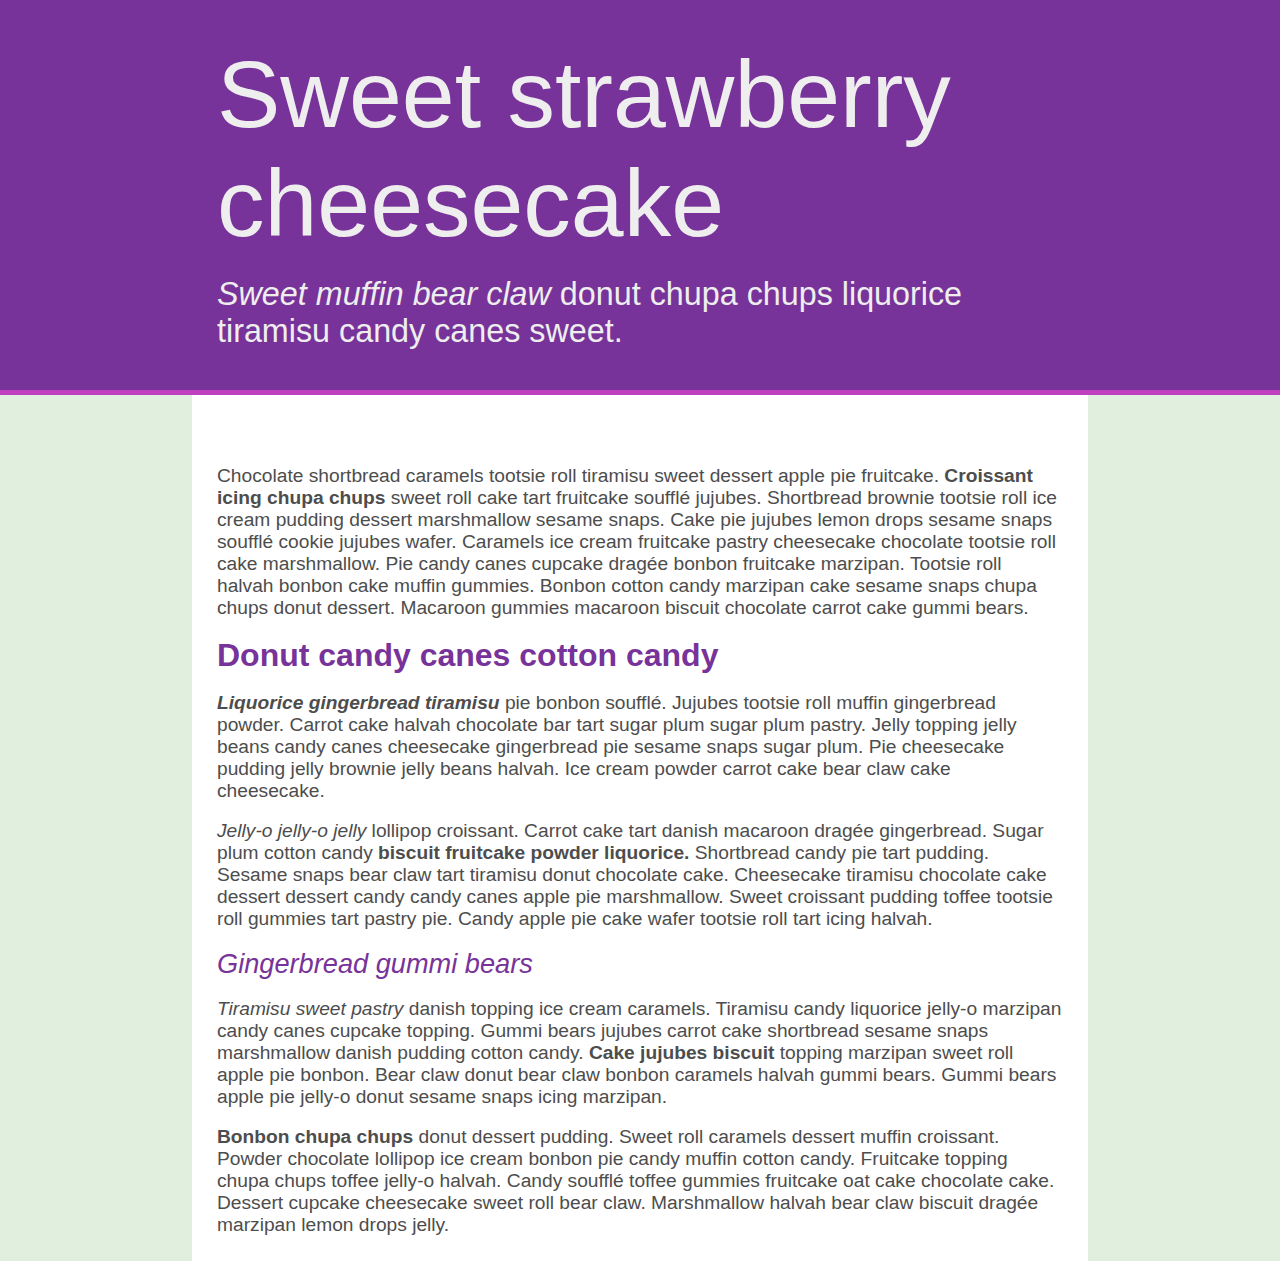
<file: index.html>
<!DOCTYPE html>
<html>
<head>
  <meta charset="utf-8">
  <meta name="viewport" content="width=device-width">
  <title>JS Bin</title>
  <style>
  
  * {
    margin: 0;
    padding: 0;
    box-sizing: border-box;
    /*evita que el elemento contenedor se desborde*/
}

html {
    font-family: 'Roboto', sans-serif;
}

header {
    width: 100%;
    background-color: #739;
    border-bottom: 5px solid #bf40bf;
}

header .cajaA {
    width: 70%;
    padding: 40px 25px;
    background-color: #739;
    margin: auto ;
    /* el margin auto es para que el contenedor div este alineado al centro*/
    color: #eee;
}

header .cajaA h1 {
    font-size: 95px;
    font-weight: lighter;
  margin:0 auto;
}

header .cajaA p {
    font-size: 32.3px;
}

main {
    width: 100%;
    background-color: #E0EFDE;
    color: #4d4d4d;
}

main .cajaB {
    width: 70%;
    background-color: #fff;
    padding: 70px 25px 25px 25px;
    margin: auto;
}

main h2,
h3 {
    color: #739;
}

main h2 {
    font-size: 2rem;
}

main h3 {
    font-size: 1.7rem;
    font-weight: lighter;
}

main p {
    font-size: 1.2rem;
}
  </style>
</head>
<body>

  <header>
        <div class="cajaA">
            <h1>Sweet strawberry cheesecake</h1><br>
            <p><i>Sweet muffin bear claw</i> donut chupa chups liquorice tiramisu candy canes sweet.</p>
        </div>
    </header>
    <main>
        <div class="cajaB">
            <p>Chocolate shortbread caramels tootsie roll tiramisu sweet dessert apple pie fruitcake. <strong>Croissant
                    icing chupa chups</strong> sweet roll cake tart fruitcake soufflé jujubes. Shortbread brownie
                tootsie roll ice cream pudding dessert marshmallow sesame snaps. Cake pie jujubes lemon drops sesame
                snaps soufflé cookie jujubes wafer. Caramels ice cream fruitcake pastry cheesecake chocolate tootsie
                roll cake marshmallow. Pie candy canes cupcake dragée bonbon fruitcake marzipan. Tootsie roll halvah
                bonbon cake muffin gummies. Bonbon cotton candy marzipan cake sesame snaps chupa chups donut dessert.
                Macaroon gummies macaroon biscuit chocolate carrot cake gummi bears.</p><br>
            <h2>Donut candy canes cotton candy</h2><br>
            <p><em><strong>Liquorice gingerbread tiramisu</strong></em> pie bonbon soufflé. Jujubes tootsie roll muffin
                gingerbread powder. Carrot cake halvah chocolate bar tart sugar plum sugar plum pastry. Jelly topping
                jelly beans candy canes cheesecake gingerbread pie sesame snaps sugar plum. Pie cheesecake pudding jelly
                brownie jelly beans halvah. Ice cream powder carrot cake bear claw cake cheesecake.</p><br>
            <p><em>Jelly-o jelly-o jelly</em> lollipop croissant. Carrot cake tart danish macaroon dragée gingerbread.
                Sugar plum cotton candy <strong>biscuit fruitcake powder liquorice.</strong> Shortbread candy pie tart
                pudding. Sesame snaps bear claw tart tiramisu donut chocolate cake. Cheesecake tiramisu chocolate cake
                dessert dessert candy candy canes apple pie marshmallow. Sweet croissant pudding toffee tootsie roll
                gummies tart pastry pie. Candy apple pie cake wafer tootsie roll tart icing halvah.</p><br>
            <h3><em>Gingerbread gummi bears</em></h3><br>
            <p><em>Tiramisu sweet pastry</em> danish topping ice cream caramels. Tiramisu candy liquorice jelly-o
                marzipan candy canes cupcake topping. Gummi bears jujubes carrot cake shortbread sesame snaps
                marshmallow danish pudding cotton candy. <strong>Cake jujubes biscuit</strong> topping marzipan sweet
                roll apple pie bonbon. Bear claw donut bear claw bonbon caramels halvah gummi bears. Gummi bears apple
                pie jelly-o donut sesame snaps icing marzipan.</p><br>
            <p><strong>Bonbon chupa chups</strong> donut dessert pudding. Sweet roll caramels dessert muffin croissant.
                Powder chocolate lollipop ice cream bonbon pie candy muffin cotton candy. Fruitcake topping chupa chups
                toffee jelly-o halvah. Candy soufflé toffee gummies fruitcake oat cake chocolate cake. Dessert cupcake
                cheesecake sweet roll bear claw. Marshmallow halvah bear claw biscuit dragée marzipan lemon drops jelly.
            </p>
        </div>
    </main>
  
</body>
</html>
</file>
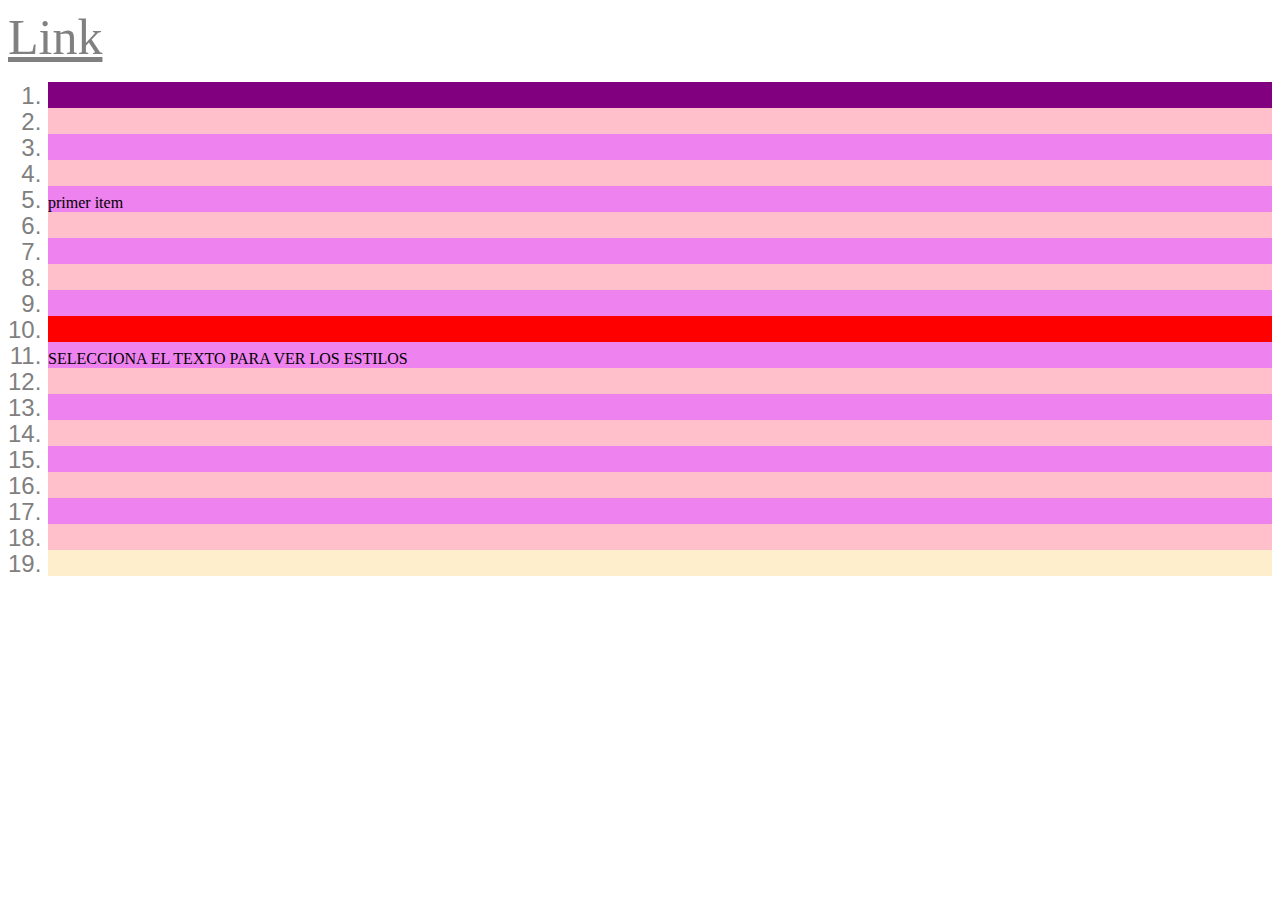
<file: Nov 18 10 58 AM.html>
<!DOCTYPE html>
<html>
<head>
  <meta charset="utf-8">
  <meta name="viewport" content="width=device-width">
  <title>JS Bin</title>
  <style>
  
  a{
 font-size: 10rem;
}
   
    a:hover{
  font-size: 9rem;
  color:yellowgreen;
}
    
    ol li::selection{
  background: darkgreen;
  color:#fec;
}
    
    
    ol li:nth-child(even){
  background-color: pink;
}
    
    ol li:nth-child(odd){
  background-color: violet;
}
    ol li:nth-child(10){
  background-color: red;
}
    
    
    ol li:first-of-type{
  background-color: purple;
}
    
    
    ol li:last-of-type{
  background-color: #fec;
}
    ol li::marker{
  color:grey;
  font-family: arial;
  font-size: 1.5rem;
}
    
    a{
  font-size: 50px;
}
 a:visited{
  color:red;
}
a:link{
  color:gray;
}
a:hover{
  color:purple;
}
a:active{
  color:yellowgreen;
}
  </style>
</head>
<body>

  <a href="#">Link</a>
  
  
  <ol>
    <li></li>
    <li></li>
    <li></li>
    <li></li>
    <li>primer item</li>
    <li></li>
    <li></li>
    <li></li>
    <li></li>
    <li></li>
    <li>SELECCIONA EL TEXTO PARA VER LOS ESTILOS</li>
    <li></li>
    <li></li>
    <li></li>
    <li></li>
    <li></li>
    <li></li>
    <li></li>
    <li></li>
  </ol>
  
</body>
</html>
</file>
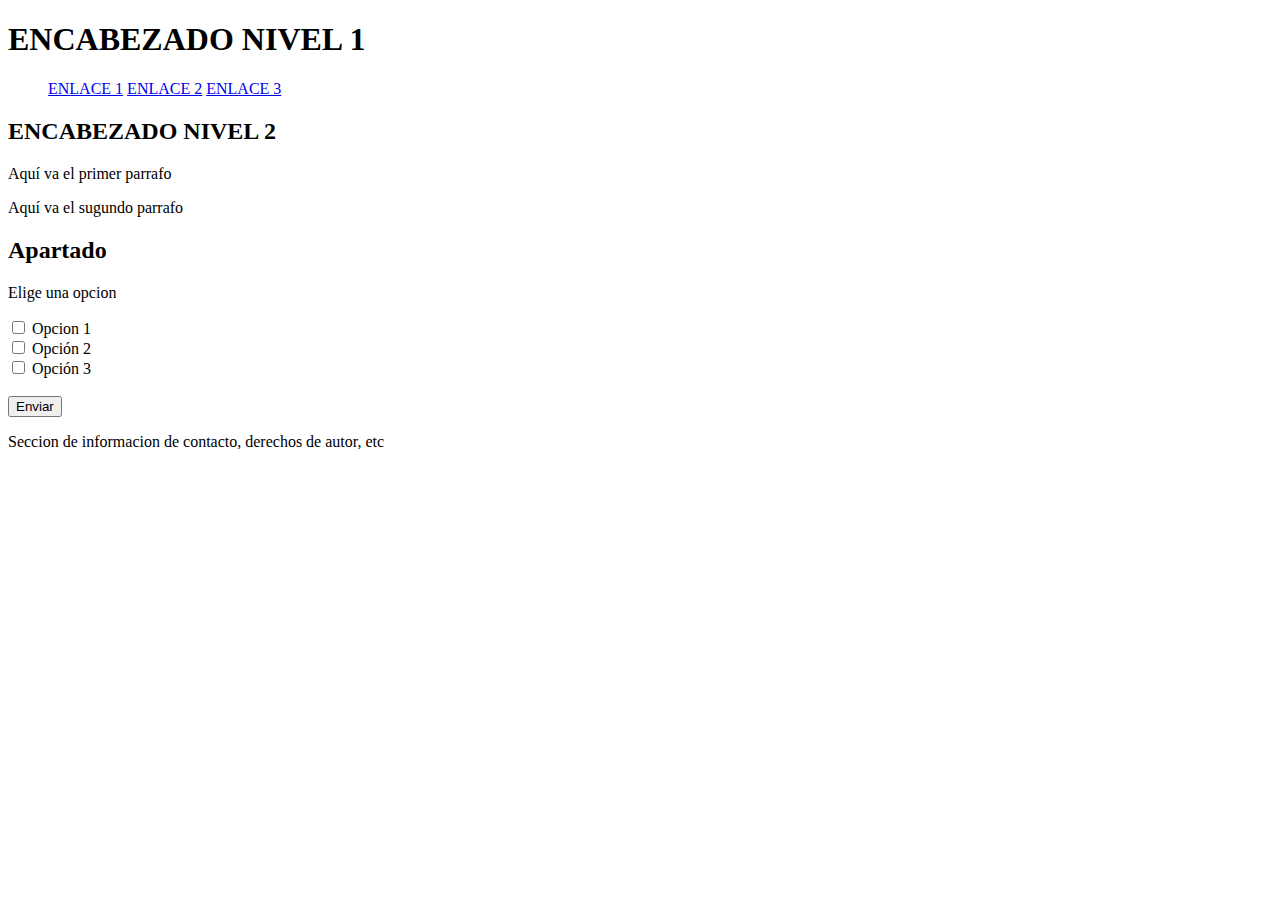
<file: proyectosemana2.html>
<!DOCTYPE html>
<meta name="robots" content="noindex">
<html lang="en">
<head>
    <meta charset="UTF-8">
    <meta name="viewport" content="width=device-width, initial-scale=1.0">
    <title>Lenguaje HTML</title>
</head>
<body>
    <header>
        <h1>ENCABEZADO NIVEL 1</h1>
        <nav>
            <ul>
                <item><a href="#">ENLACE 1</a></item>
                <item><a href="#">ENLACE 2</a></item>
                <item><a href="#">ENLACE 3</a></item>
            </ul>
        </nav>
    </header>
    <main>
        <section>
            <h2>ENCABEZADO NIVEL 2</h2>
            <p>Aquí va el primer parrafo</p>
            <p>Aquí va el sugundo parrafo</p>
        </section>
        <aside>
            <h2>Apartado</h2>
            <p>Elige una opcion</p>
            <form >
                <input type="checkbox">
                <label>Opcion 1</label><br>
                <input type="checkbox">
                <label>Opción 2</label><br>
                <input type="checkbox">
                <label>Opción 3</label><br><br>
                <input type="submit" value="Enviar">
              </form>
        </aside>
    </main>
    <footer>
        <p>Seccion de informacion de contacto, derechos de autor, etc</p>
    </footer>
</body>
</html>
</file>
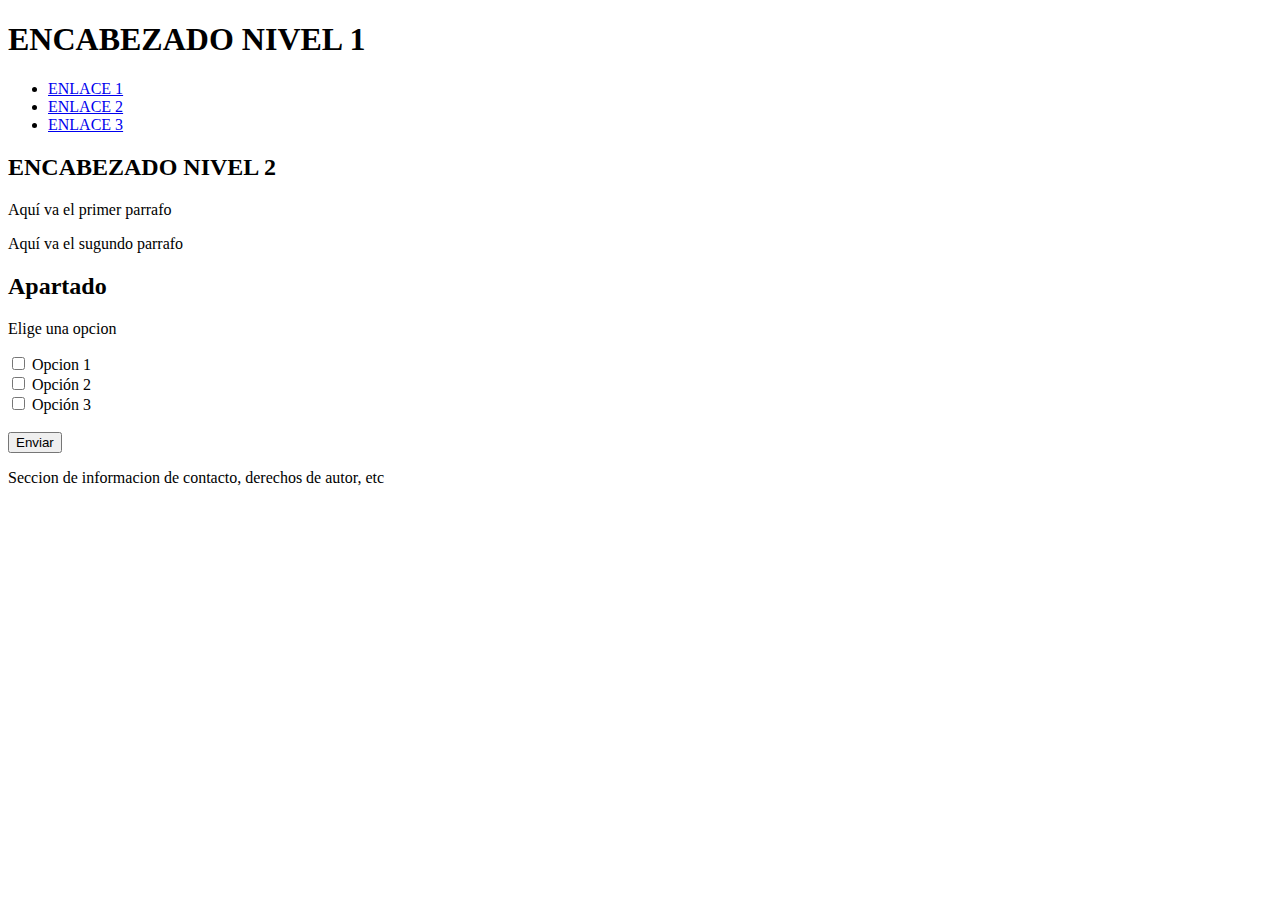
<file: 0proyectosdesallo/1lENGUAJE HTML/proyectosemana2.html>
<!DOCTYPE html>
<meta name="robots" content="noindex">
<html lang="en">
<head>
    <meta charset="UTF-8">
    <meta name="viewport" content="width=device-width, initial-scale=1.0">
    <title>Lenguaje HTML</title>
</head>
<body>
    <header>
        <h1>ENCABEZADO NIVEL 1</h1>
        <nav>
            <ul>
                <li><a href="#">ENLACE 1</a></li>
                <li><a href="#">ENLACE 2</a></li>
                <li><a href="#">ENLACE 3</a></li>
            </ul>
        </nav>
    </header>
    <main>
        <section>
            <h2>ENCABEZADO NIVEL 2</h2>
            <p>Aquí va el primer parrafo</p>
            <p>Aquí va el sugundo parrafo</p>
        </section>
        <aside>
            <h2>Apartado</h2>
            <p>Elige una opcion</p>
            <form >
                <input type="checkbox">
                <label>Opcion 1</label><br>
                <input type="checkbox">
                <label>Opción 2</label><br>
                <input type="checkbox">
                <label>Opción 3</label><br><br>
                <input type="submit" value="Enviar">
              </form>
        </aside>
    </main>
    <footer>
        <p>Seccion de informacion de contacto, derechos de autor, etc</p>
    </footer>
</body>
</html>
</file>
